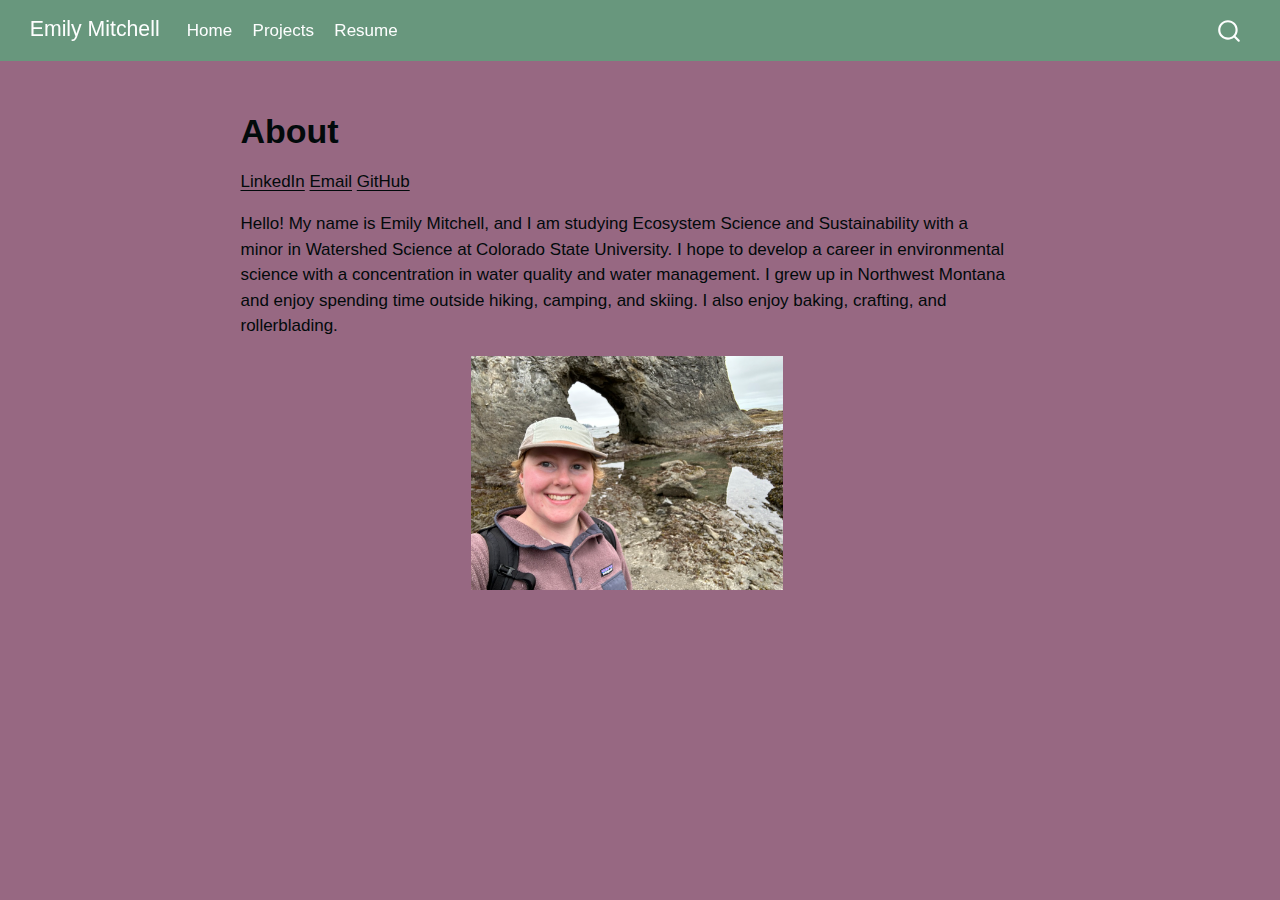
<file: docs/index.html>
<!DOCTYPE html>
<html xmlns="http://www.w3.org/1999/xhtml" lang="en" xml:lang="en"><head>

<meta charset="utf-8">
<meta name="generator" content="quarto-1.5.57">

<meta name="viewport" content="width=device-width, initial-scale=1.0, user-scalable=yes">


<title>About – Emily Mitchell</title>
<style>
code{white-space: pre-wrap;}
span.smallcaps{font-variant: small-caps;}
div.columns{display: flex; gap: min(4vw, 1.5em);}
div.column{flex: auto; overflow-x: auto;}
div.hanging-indent{margin-left: 1.5em; text-indent: -1.5em;}
ul.task-list{list-style: none;}
ul.task-list li input[type="checkbox"] {
  width: 0.8em;
  margin: 0 0.8em 0.2em -1em; /* quarto-specific, see https://github.com/quarto-dev/quarto-cli/issues/4556 */ 
  vertical-align: middle;
}
</style>


<script src="site_libs/quarto-nav/quarto-nav.js"></script>
<script src="site_libs/quarto-nav/headroom.min.js"></script>
<script src="site_libs/clipboard/clipboard.min.js"></script>
<script src="site_libs/quarto-search/autocomplete.umd.js"></script>
<script src="site_libs/quarto-search/fuse.min.js"></script>
<script src="site_libs/quarto-search/quarto-search.js"></script>
<meta name="quarto:offset" content="./">
<script src="site_libs/quarto-html/quarto.js"></script>
<script src="site_libs/quarto-html/popper.min.js"></script>
<script src="site_libs/quarto-html/tippy.umd.min.js"></script>
<link href="site_libs/quarto-html/tippy.css" rel="stylesheet">
<link href="site_libs/quarto-html/quarto-syntax-highlighting.css" rel="stylesheet" id="quarto-text-highlighting-styles">
<script src="site_libs/bootstrap/bootstrap.min.js"></script>
<link href="site_libs/bootstrap/bootstrap-icons.css" rel="stylesheet">
<link href="site_libs/bootstrap/bootstrap.min.css" rel="stylesheet" id="quarto-bootstrap" data-mode="light">
<script id="quarto-search-options" type="application/json">{
  "location": "navbar",
  "copy-button": false,
  "collapse-after": 3,
  "panel-placement": "end",
  "type": "overlay",
  "limit": 50,
  "keyboard-shortcut": [
    "f",
    "/",
    "s"
  ],
  "show-item-context": false,
  "language": {
    "search-no-results-text": "No results",
    "search-matching-documents-text": "matching documents",
    "search-copy-link-title": "Copy link to search",
    "search-hide-matches-text": "Hide additional matches",
    "search-more-match-text": "more match in this document",
    "search-more-matches-text": "more matches in this document",
    "search-clear-button-title": "Clear",
    "search-text-placeholder": "",
    "search-detached-cancel-button-title": "Cancel",
    "search-submit-button-title": "Submit",
    "search-label": "Search"
  }
}</script>


<link rel="stylesheet" href="custom.scss">
</head>

<body class="nav-fixed fullcontent">

<div id="quarto-search-results"></div>
  <header id="quarto-header" class="headroom fixed-top">
    <nav class="navbar navbar-expand-lg " data-bs-theme="dark">
      <div class="navbar-container container-fluid">
      <div class="navbar-brand-container mx-auto">
    <a class="navbar-brand" href="./index.html">
    <span class="navbar-title">Emily Mitchell</span>
    </a>
  </div>
            <div id="quarto-search" class="" title="Search"></div>
          <button class="navbar-toggler" type="button" data-bs-toggle="collapse" data-bs-target="#navbarCollapse" aria-controls="navbarCollapse" role="menu" aria-expanded="false" aria-label="Toggle navigation" onclick="if (window.quartoToggleHeadroom) { window.quartoToggleHeadroom(); }">
  <span class="navbar-toggler-icon"></span>
</button>
          <div class="collapse navbar-collapse" id="navbarCollapse">
            <ul class="navbar-nav navbar-nav-scroll me-auto">
  <li class="nav-item">
    <a class="nav-link active" href="./index.html" aria-current="page"> 
<span class="menu-text">Home</span></a>
  </li>  
  <li class="nav-item">
    <a class="nav-link" href="./about.html"> 
<span class="menu-text">Projects</span></a>
  </li>  
  <li class="nav-item">
    <a class="nav-link" href="./resume.html"> 
<span class="menu-text">Resume</span></a>
  </li>  
</ul>
          </div> <!-- /navcollapse -->
            <div class="quarto-navbar-tools">
</div>
      </div> <!-- /container-fluid -->
    </nav>
</header>
<!-- content -->
<div id="quarto-content" class="quarto-container page-columns page-rows-contents page-layout-article page-navbar">
<!-- sidebar -->
<!-- margin-sidebar -->
    
<!-- main -->
<div class="quarto-about-solana column-body">
  <div class="about-entity">
    <div class="entity-contents">
      <header id="title-block-header" class="quarto-title-block default">
<div class="quarto-title">
<h1 class="title">About</h1>
</div>
<div class="quarto-title-meta">
  </div>
</header> 
      <div class="about-contents"><main class="content" id="quarto-document-content">
<p><a href="https://www.linkedin.com/in/emilymitchell8">LinkedIn</a> <a href="mailto:ekmitch@colostate.edu">Email</a> <a href="https://github.com/emilymitchell8">GitHub</a></p>
<p>Hello! My name is Emily Mitchell, and I am studying Ecosystem Science and Sustainability with a minor in Watershed Science at Colorado State University. I hope to develop a career in environmental science with a concentration in water quality and water management. I grew up in Northwest Montana and enjoy spending time outside hiking, camping, and skiing. I also enjoy baking, crafting, and rollerblading.</p>
<div class="quarto-figure quarto-figure-center">
<figure class="figure">
<p><img src="images/EmilyMitchell.jpeg" class="img-fluid quarto-figure quarto-figure-center figure-img" width="312"></p>
</figure>
</div>


</main></div>
    </div>
  </div>
</div>
 <!-- /main -->
<script id="quarto-html-after-body" type="application/javascript">
window.document.addEventListener("DOMContentLoaded", function (event) {
  const toggleBodyColorMode = (bsSheetEl) => {
    const mode = bsSheetEl.getAttribute("data-mode");
    const bodyEl = window.document.querySelector("body");
    if (mode === "dark") {
      bodyEl.classList.add("quarto-dark");
      bodyEl.classList.remove("quarto-light");
    } else {
      bodyEl.classList.add("quarto-light");
      bodyEl.classList.remove("quarto-dark");
    }
  }
  const toggleBodyColorPrimary = () => {
    const bsSheetEl = window.document.querySelector("link#quarto-bootstrap");
    if (bsSheetEl) {
      toggleBodyColorMode(bsSheetEl);
    }
  }
  toggleBodyColorPrimary();  
  const isCodeAnnotation = (el) => {
    for (const clz of el.classList) {
      if (clz.startsWith('code-annotation-')) {                     
        return true;
      }
    }
    return false;
  }
  const onCopySuccess = function(e) {
    // button target
    const button = e.trigger;
    // don't keep focus
    button.blur();
    // flash "checked"
    button.classList.add('code-copy-button-checked');
    var currentTitle = button.getAttribute("title");
    button.setAttribute("title", "Copied!");
    let tooltip;
    if (window.bootstrap) {
      button.setAttribute("data-bs-toggle", "tooltip");
      button.setAttribute("data-bs-placement", "left");
      button.setAttribute("data-bs-title", "Copied!");
      tooltip = new bootstrap.Tooltip(button, 
        { trigger: "manual", 
          customClass: "code-copy-button-tooltip",
          offset: [0, -8]});
      tooltip.show();    
    }
    setTimeout(function() {
      if (tooltip) {
        tooltip.hide();
        button.removeAttribute("data-bs-title");
        button.removeAttribute("data-bs-toggle");
        button.removeAttribute("data-bs-placement");
      }
      button.setAttribute("title", currentTitle);
      button.classList.remove('code-copy-button-checked');
    }, 1000);
    // clear code selection
    e.clearSelection();
  }
  const getTextToCopy = function(trigger) {
      const codeEl = trigger.previousElementSibling.cloneNode(true);
      for (const childEl of codeEl.children) {
        if (isCodeAnnotation(childEl)) {
          childEl.remove();
        }
      }
      return codeEl.innerText;
  }
  const clipboard = new window.ClipboardJS('.code-copy-button:not([data-in-quarto-modal])', {
    text: getTextToCopy
  });
  clipboard.on('success', onCopySuccess);
  if (window.document.getElementById('quarto-embedded-source-code-modal')) {
    // For code content inside modals, clipBoardJS needs to be initialized with a container option
    // TODO: Check when it could be a function (https://github.com/zenorocha/clipboard.js/issues/860)
    const clipboardModal = new window.ClipboardJS('.code-copy-button[data-in-quarto-modal]', {
      text: getTextToCopy,
      container: window.document.getElementById('quarto-embedded-source-code-modal')
    });
    clipboardModal.on('success', onCopySuccess);
  }
    var localhostRegex = new RegExp(/^(?:http|https):\/\/localhost\:?[0-9]*\//);
    var mailtoRegex = new RegExp(/^mailto:/);
      var filterRegex = new RegExp('/' + window.location.host + '/');
    var isInternal = (href) => {
        return filterRegex.test(href) || localhostRegex.test(href) || mailtoRegex.test(href);
    }
    // Inspect non-navigation links and adorn them if external
 	var links = window.document.querySelectorAll('a[href]:not(.nav-link):not(.navbar-brand):not(.toc-action):not(.sidebar-link):not(.sidebar-item-toggle):not(.pagination-link):not(.no-external):not([aria-hidden]):not(.dropdown-item):not(.quarto-navigation-tool):not(.about-link)');
    for (var i=0; i<links.length; i++) {
      const link = links[i];
      if (!isInternal(link.href)) {
        // undo the damage that might have been done by quarto-nav.js in the case of
        // links that we want to consider external
        if (link.dataset.originalHref !== undefined) {
          link.href = link.dataset.originalHref;
        }
      }
    }
  function tippyHover(el, contentFn, onTriggerFn, onUntriggerFn) {
    const config = {
      allowHTML: true,
      maxWidth: 500,
      delay: 100,
      arrow: false,
      appendTo: function(el) {
          return el.parentElement;
      },
      interactive: true,
      interactiveBorder: 10,
      theme: 'quarto',
      placement: 'bottom-start',
    };
    if (contentFn) {
      config.content = contentFn;
    }
    if (onTriggerFn) {
      config.onTrigger = onTriggerFn;
    }
    if (onUntriggerFn) {
      config.onUntrigger = onUntriggerFn;
    }
    window.tippy(el, config); 
  }
  const noterefs = window.document.querySelectorAll('a[role="doc-noteref"]');
  for (var i=0; i<noterefs.length; i++) {
    const ref = noterefs[i];
    tippyHover(ref, function() {
      // use id or data attribute instead here
      let href = ref.getAttribute('data-footnote-href') || ref.getAttribute('href');
      try { href = new URL(href).hash; } catch {}
      const id = href.replace(/^#\/?/, "");
      const note = window.document.getElementById(id);
      if (note) {
        return note.innerHTML;
      } else {
        return "";
      }
    });
  }
  const xrefs = window.document.querySelectorAll('a.quarto-xref');
  const processXRef = (id, note) => {
    // Strip column container classes
    const stripColumnClz = (el) => {
      el.classList.remove("page-full", "page-columns");
      if (el.children) {
        for (const child of el.children) {
          stripColumnClz(child);
        }
      }
    }
    stripColumnClz(note)
    if (id === null || id.startsWith('sec-')) {
      // Special case sections, only their first couple elements
      const container = document.createElement("div");
      if (note.children && note.children.length > 2) {
        container.appendChild(note.children[0].cloneNode(true));
        for (let i = 1; i < note.children.length; i++) {
          const child = note.children[i];
          if (child.tagName === "P" && child.innerText === "") {
            continue;
          } else {
            container.appendChild(child.cloneNode(true));
            break;
          }
        }
        if (window.Quarto?.typesetMath) {
          window.Quarto.typesetMath(container);
        }
        return container.innerHTML
      } else {
        if (window.Quarto?.typesetMath) {
          window.Quarto.typesetMath(note);
        }
        return note.innerHTML;
      }
    } else {
      // Remove any anchor links if they are present
      const anchorLink = note.querySelector('a.anchorjs-link');
      if (anchorLink) {
        anchorLink.remove();
      }
      if (window.Quarto?.typesetMath) {
        window.Quarto.typesetMath(note);
      }
      // TODO in 1.5, we should make sure this works without a callout special case
      if (note.classList.contains("callout")) {
        return note.outerHTML;
      } else {
        return note.innerHTML;
      }
    }
  }
  for (var i=0; i<xrefs.length; i++) {
    const xref = xrefs[i];
    tippyHover(xref, undefined, function(instance) {
      instance.disable();
      let url = xref.getAttribute('href');
      let hash = undefined; 
      if (url.startsWith('#')) {
        hash = url;
      } else {
        try { hash = new URL(url).hash; } catch {}
      }
      if (hash) {
        const id = hash.replace(/^#\/?/, "");
        const note = window.document.getElementById(id);
        if (note !== null) {
          try {
            const html = processXRef(id, note.cloneNode(true));
            instance.setContent(html);
          } finally {
            instance.enable();
            instance.show();
          }
        } else {
          // See if we can fetch this
          fetch(url.split('#')[0])
          .then(res => res.text())
          .then(html => {
            const parser = new DOMParser();
            const htmlDoc = parser.parseFromString(html, "text/html");
            const note = htmlDoc.getElementById(id);
            if (note !== null) {
              const html = processXRef(id, note);
              instance.setContent(html);
            } 
          }).finally(() => {
            instance.enable();
            instance.show();
          });
        }
      } else {
        // See if we can fetch a full url (with no hash to target)
        // This is a special case and we should probably do some content thinning / targeting
        fetch(url)
        .then(res => res.text())
        .then(html => {
          const parser = new DOMParser();
          const htmlDoc = parser.parseFromString(html, "text/html");
          const note = htmlDoc.querySelector('main.content');
          if (note !== null) {
            // This should only happen for chapter cross references
            // (since there is no id in the URL)
            // remove the first header
            if (note.children.length > 0 && note.children[0].tagName === "HEADER") {
              note.children[0].remove();
            }
            const html = processXRef(null, note);
            instance.setContent(html);
          } 
        }).finally(() => {
          instance.enable();
          instance.show();
        });
      }
    }, function(instance) {
    });
  }
      let selectedAnnoteEl;
      const selectorForAnnotation = ( cell, annotation) => {
        let cellAttr = 'data-code-cell="' + cell + '"';
        let lineAttr = 'data-code-annotation="' +  annotation + '"';
        const selector = 'span[' + cellAttr + '][' + lineAttr + ']';
        return selector;
      }
      const selectCodeLines = (annoteEl) => {
        const doc = window.document;
        const targetCell = annoteEl.getAttribute("data-target-cell");
        const targetAnnotation = annoteEl.getAttribute("data-target-annotation");
        const annoteSpan = window.document.querySelector(selectorForAnnotation(targetCell, targetAnnotation));
        const lines = annoteSpan.getAttribute("data-code-lines").split(",");
        const lineIds = lines.map((line) => {
          return targetCell + "-" + line;
        })
        let top = null;
        let height = null;
        let parent = null;
        if (lineIds.length > 0) {
            //compute the position of the single el (top and bottom and make a div)
            const el = window.document.getElementById(lineIds[0]);
            top = el.offsetTop;
            height = el.offsetHeight;
            parent = el.parentElement.parentElement;
          if (lineIds.length > 1) {
            const lastEl = window.document.getElementById(lineIds[lineIds.length - 1]);
            const bottom = lastEl.offsetTop + lastEl.offsetHeight;
            height = bottom - top;
          }
          if (top !== null && height !== null && parent !== null) {
            // cook up a div (if necessary) and position it 
            let div = window.document.getElementById("code-annotation-line-highlight");
            if (div === null) {
              div = window.document.createElement("div");
              div.setAttribute("id", "code-annotation-line-highlight");
              div.style.position = 'absolute';
              parent.appendChild(div);
            }
            div.style.top = top - 2 + "px";
            div.style.height = height + 4 + "px";
            div.style.left = 0;
            let gutterDiv = window.document.getElementById("code-annotation-line-highlight-gutter");
            if (gutterDiv === null) {
              gutterDiv = window.document.createElement("div");
              gutterDiv.setAttribute("id", "code-annotation-line-highlight-gutter");
              gutterDiv.style.position = 'absolute';
              const codeCell = window.document.getElementById(targetCell);
              const gutter = codeCell.querySelector('.code-annotation-gutter');
              gutter.appendChild(gutterDiv);
            }
            gutterDiv.style.top = top - 2 + "px";
            gutterDiv.style.height = height + 4 + "px";
          }
          selectedAnnoteEl = annoteEl;
        }
      };
      const unselectCodeLines = () => {
        const elementsIds = ["code-annotation-line-highlight", "code-annotation-line-highlight-gutter"];
        elementsIds.forEach((elId) => {
          const div = window.document.getElementById(elId);
          if (div) {
            div.remove();
          }
        });
        selectedAnnoteEl = undefined;
      };
        // Handle positioning of the toggle
    window.addEventListener(
      "resize",
      throttle(() => {
        elRect = undefined;
        if (selectedAnnoteEl) {
          selectCodeLines(selectedAnnoteEl);
        }
      }, 10)
    );
    function throttle(fn, ms) {
    let throttle = false;
    let timer;
      return (...args) => {
        if(!throttle) { // first call gets through
            fn.apply(this, args);
            throttle = true;
        } else { // all the others get throttled
            if(timer) clearTimeout(timer); // cancel #2
            timer = setTimeout(() => {
              fn.apply(this, args);
              timer = throttle = false;
            }, ms);
        }
      };
    }
      // Attach click handler to the DT
      const annoteDls = window.document.querySelectorAll('dt[data-target-cell]');
      for (const annoteDlNode of annoteDls) {
        annoteDlNode.addEventListener('click', (event) => {
          const clickedEl = event.target;
          if (clickedEl !== selectedAnnoteEl) {
            unselectCodeLines();
            const activeEl = window.document.querySelector('dt[data-target-cell].code-annotation-active');
            if (activeEl) {
              activeEl.classList.remove('code-annotation-active');
            }
            selectCodeLines(clickedEl);
            clickedEl.classList.add('code-annotation-active');
          } else {
            // Unselect the line
            unselectCodeLines();
            clickedEl.classList.remove('code-annotation-active');
          }
        });
      }
  const findCites = (el) => {
    const parentEl = el.parentElement;
    if (parentEl) {
      const cites = parentEl.dataset.cites;
      if (cites) {
        return {
          el,
          cites: cites.split(' ')
        };
      } else {
        return findCites(el.parentElement)
      }
    } else {
      return undefined;
    }
  };
  var bibliorefs = window.document.querySelectorAll('a[role="doc-biblioref"]');
  for (var i=0; i<bibliorefs.length; i++) {
    const ref = bibliorefs[i];
    const citeInfo = findCites(ref);
    if (citeInfo) {
      tippyHover(citeInfo.el, function() {
        var popup = window.document.createElement('div');
        citeInfo.cites.forEach(function(cite) {
          var citeDiv = window.document.createElement('div');
          citeDiv.classList.add('hanging-indent');
          citeDiv.classList.add('csl-entry');
          var biblioDiv = window.document.getElementById('ref-' + cite);
          if (biblioDiv) {
            citeDiv.innerHTML = biblioDiv.innerHTML;
          }
          popup.appendChild(citeDiv);
        });
        return popup.innerHTML;
      });
    }
  }
});
</script>
</div> <!-- /content -->




</body></html>
</file>
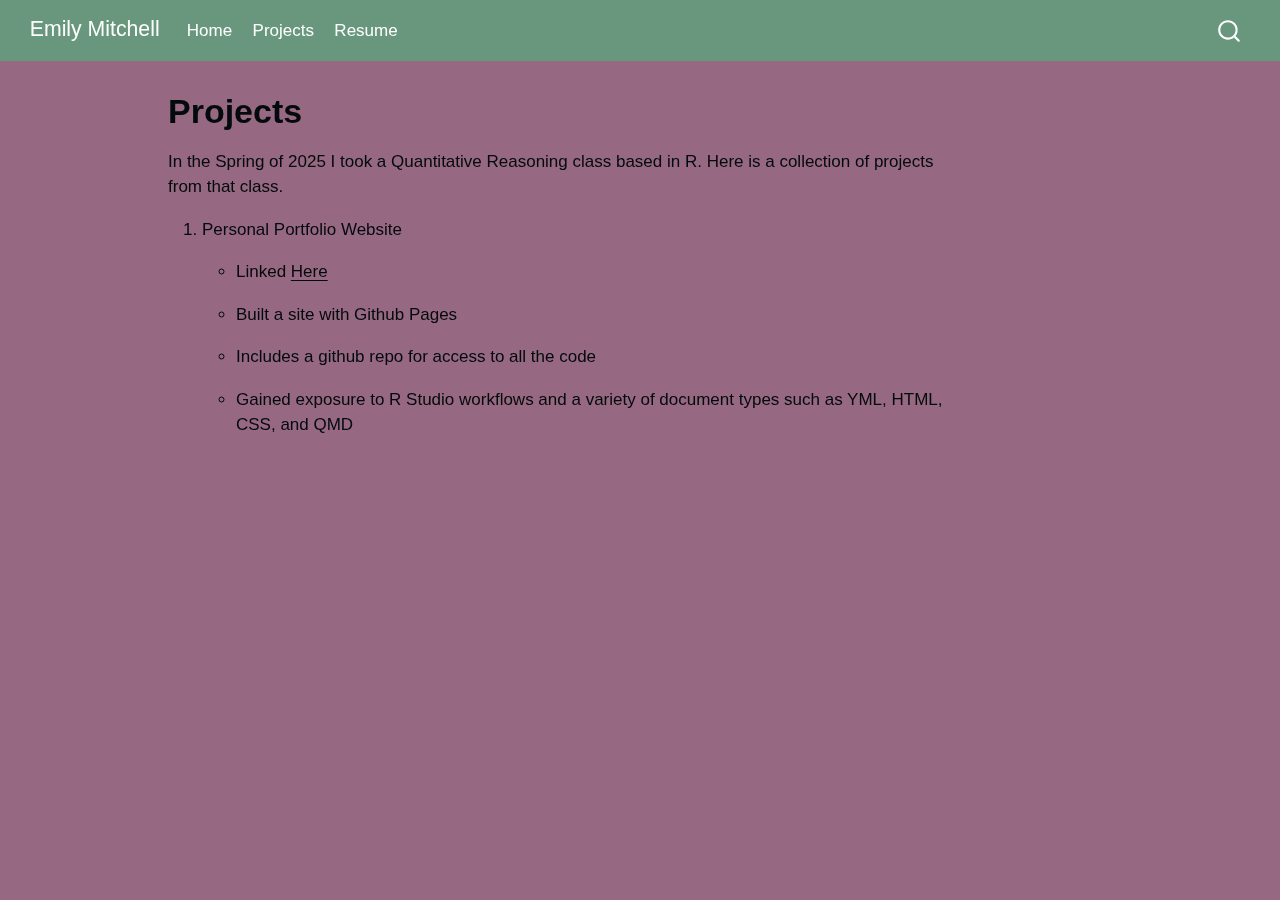
<file: docs/about.html>
<!DOCTYPE html>
<html xmlns="http://www.w3.org/1999/xhtml" lang="en" xml:lang="en"><head>

<meta charset="utf-8">
<meta name="generator" content="quarto-1.5.57">

<meta name="viewport" content="width=device-width, initial-scale=1.0, user-scalable=yes">


<title>Projects – Emily Mitchell</title>
<style>
code{white-space: pre-wrap;}
span.smallcaps{font-variant: small-caps;}
div.columns{display: flex; gap: min(4vw, 1.5em);}
div.column{flex: auto; overflow-x: auto;}
div.hanging-indent{margin-left: 1.5em; text-indent: -1.5em;}
ul.task-list{list-style: none;}
ul.task-list li input[type="checkbox"] {
  width: 0.8em;
  margin: 0 0.8em 0.2em -1em; /* quarto-specific, see https://github.com/quarto-dev/quarto-cli/issues/4556 */ 
  vertical-align: middle;
}
</style>


<script src="site_libs/quarto-nav/quarto-nav.js"></script>
<script src="site_libs/quarto-nav/headroom.min.js"></script>
<script src="site_libs/clipboard/clipboard.min.js"></script>
<script src="site_libs/quarto-search/autocomplete.umd.js"></script>
<script src="site_libs/quarto-search/fuse.min.js"></script>
<script src="site_libs/quarto-search/quarto-search.js"></script>
<meta name="quarto:offset" content="./">
<script src="site_libs/quarto-html/quarto.js"></script>
<script src="site_libs/quarto-html/popper.min.js"></script>
<script src="site_libs/quarto-html/tippy.umd.min.js"></script>
<script src="site_libs/quarto-html/anchor.min.js"></script>
<link href="site_libs/quarto-html/tippy.css" rel="stylesheet">
<link href="site_libs/quarto-html/quarto-syntax-highlighting.css" rel="stylesheet" id="quarto-text-highlighting-styles">
<script src="site_libs/bootstrap/bootstrap.min.js"></script>
<link href="site_libs/bootstrap/bootstrap-icons.css" rel="stylesheet">
<link href="site_libs/bootstrap/bootstrap.min.css" rel="stylesheet" id="quarto-bootstrap" data-mode="light">
<script id="quarto-search-options" type="application/json">{
  "location": "navbar",
  "copy-button": false,
  "collapse-after": 3,
  "panel-placement": "end",
  "type": "overlay",
  "limit": 50,
  "keyboard-shortcut": [
    "f",
    "/",
    "s"
  ],
  "show-item-context": false,
  "language": {
    "search-no-results-text": "No results",
    "search-matching-documents-text": "matching documents",
    "search-copy-link-title": "Copy link to search",
    "search-hide-matches-text": "Hide additional matches",
    "search-more-match-text": "more match in this document",
    "search-more-matches-text": "more matches in this document",
    "search-clear-button-title": "Clear",
    "search-text-placeholder": "",
    "search-detached-cancel-button-title": "Cancel",
    "search-submit-button-title": "Submit",
    "search-label": "Search"
  }
}</script>


<link rel="stylesheet" href="custom.scss">
</head>

<body class="nav-fixed">

<div id="quarto-search-results"></div>
  <header id="quarto-header" class="headroom fixed-top">
    <nav class="navbar navbar-expand-lg " data-bs-theme="dark">
      <div class="navbar-container container-fluid">
      <div class="navbar-brand-container mx-auto">
    <a class="navbar-brand" href="./index.html">
    <span class="navbar-title">Emily Mitchell</span>
    </a>
  </div>
            <div id="quarto-search" class="" title="Search"></div>
          <button class="navbar-toggler" type="button" data-bs-toggle="collapse" data-bs-target="#navbarCollapse" aria-controls="navbarCollapse" role="menu" aria-expanded="false" aria-label="Toggle navigation" onclick="if (window.quartoToggleHeadroom) { window.quartoToggleHeadroom(); }">
  <span class="navbar-toggler-icon"></span>
</button>
          <div class="collapse navbar-collapse" id="navbarCollapse">
            <ul class="navbar-nav navbar-nav-scroll me-auto">
  <li class="nav-item">
    <a class="nav-link" href="./index.html"> 
<span class="menu-text">Home</span></a>
  </li>  
  <li class="nav-item">
    <a class="nav-link active" href="./about.html" aria-current="page"> 
<span class="menu-text">Projects</span></a>
  </li>  
  <li class="nav-item">
    <a class="nav-link" href="./resume.html"> 
<span class="menu-text">Resume</span></a>
  </li>  
</ul>
          </div> <!-- /navcollapse -->
            <div class="quarto-navbar-tools">
</div>
      </div> <!-- /container-fluid -->
    </nav>
</header>
<!-- content -->
<div id="quarto-content" class="quarto-container page-columns page-rows-contents page-layout-article page-navbar">
<!-- sidebar -->
<!-- margin-sidebar -->
    <div id="quarto-margin-sidebar" class="sidebar margin-sidebar zindex-bottom">
        
    </div>
<!-- main -->
<main class="content" id="quarto-document-content">

<header id="title-block-header" class="quarto-title-block default">
<div class="quarto-title">
<h1 class="title">Projects</h1>
</div>



<div class="quarto-title-meta">

    
  
    
  </div>
  


</header>


<p>In the Spring of 2025 I took a Quantitative Reasoning class based in R. Here is a collection of projects from that class.</p>
<ol type="1">
<li>Personal Portfolio Website
<ul>
<li><p>Linked <a href="https://emilymitchell8.github.io">Here</a></p></li>
<li><p>Built a site with Github Pages</p></li>
<li><p>Includes a github repo for access to all the code</p></li>
<li><p>Gained exposure to R Studio workflows and a variety of document types such as YML, HTML, CSS, and QMD</p></li>
</ul></li>
</ol>



</main> <!-- /main -->
<script id="quarto-html-after-body" type="application/javascript">
window.document.addEventListener("DOMContentLoaded", function (event) {
  const toggleBodyColorMode = (bsSheetEl) => {
    const mode = bsSheetEl.getAttribute("data-mode");
    const bodyEl = window.document.querySelector("body");
    if (mode === "dark") {
      bodyEl.classList.add("quarto-dark");
      bodyEl.classList.remove("quarto-light");
    } else {
      bodyEl.classList.add("quarto-light");
      bodyEl.classList.remove("quarto-dark");
    }
  }
  const toggleBodyColorPrimary = () => {
    const bsSheetEl = window.document.querySelector("link#quarto-bootstrap");
    if (bsSheetEl) {
      toggleBodyColorMode(bsSheetEl);
    }
  }
  toggleBodyColorPrimary();  
  const icon = "";
  const anchorJS = new window.AnchorJS();
  anchorJS.options = {
    placement: 'right',
    icon: icon
  };
  anchorJS.add('.anchored');
  const isCodeAnnotation = (el) => {
    for (const clz of el.classList) {
      if (clz.startsWith('code-annotation-')) {                     
        return true;
      }
    }
    return false;
  }
  const onCopySuccess = function(e) {
    // button target
    const button = e.trigger;
    // don't keep focus
    button.blur();
    // flash "checked"
    button.classList.add('code-copy-button-checked');
    var currentTitle = button.getAttribute("title");
    button.setAttribute("title", "Copied!");
    let tooltip;
    if (window.bootstrap) {
      button.setAttribute("data-bs-toggle", "tooltip");
      button.setAttribute("data-bs-placement", "left");
      button.setAttribute("data-bs-title", "Copied!");
      tooltip = new bootstrap.Tooltip(button, 
        { trigger: "manual", 
          customClass: "code-copy-button-tooltip",
          offset: [0, -8]});
      tooltip.show();    
    }
    setTimeout(function() {
      if (tooltip) {
        tooltip.hide();
        button.removeAttribute("data-bs-title");
        button.removeAttribute("data-bs-toggle");
        button.removeAttribute("data-bs-placement");
      }
      button.setAttribute("title", currentTitle);
      button.classList.remove('code-copy-button-checked');
    }, 1000);
    // clear code selection
    e.clearSelection();
  }
  const getTextToCopy = function(trigger) {
      const codeEl = trigger.previousElementSibling.cloneNode(true);
      for (const childEl of codeEl.children) {
        if (isCodeAnnotation(childEl)) {
          childEl.remove();
        }
      }
      return codeEl.innerText;
  }
  const clipboard = new window.ClipboardJS('.code-copy-button:not([data-in-quarto-modal])', {
    text: getTextToCopy
  });
  clipboard.on('success', onCopySuccess);
  if (window.document.getElementById('quarto-embedded-source-code-modal')) {
    // For code content inside modals, clipBoardJS needs to be initialized with a container option
    // TODO: Check when it could be a function (https://github.com/zenorocha/clipboard.js/issues/860)
    const clipboardModal = new window.ClipboardJS('.code-copy-button[data-in-quarto-modal]', {
      text: getTextToCopy,
      container: window.document.getElementById('quarto-embedded-source-code-modal')
    });
    clipboardModal.on('success', onCopySuccess);
  }
    var localhostRegex = new RegExp(/^(?:http|https):\/\/localhost\:?[0-9]*\//);
    var mailtoRegex = new RegExp(/^mailto:/);
      var filterRegex = new RegExp('/' + window.location.host + '/');
    var isInternal = (href) => {
        return filterRegex.test(href) || localhostRegex.test(href) || mailtoRegex.test(href);
    }
    // Inspect non-navigation links and adorn them if external
 	var links = window.document.querySelectorAll('a[href]:not(.nav-link):not(.navbar-brand):not(.toc-action):not(.sidebar-link):not(.sidebar-item-toggle):not(.pagination-link):not(.no-external):not([aria-hidden]):not(.dropdown-item):not(.quarto-navigation-tool):not(.about-link)');
    for (var i=0; i<links.length; i++) {
      const link = links[i];
      if (!isInternal(link.href)) {
        // undo the damage that might have been done by quarto-nav.js in the case of
        // links that we want to consider external
        if (link.dataset.originalHref !== undefined) {
          link.href = link.dataset.originalHref;
        }
      }
    }
  function tippyHover(el, contentFn, onTriggerFn, onUntriggerFn) {
    const config = {
      allowHTML: true,
      maxWidth: 500,
      delay: 100,
      arrow: false,
      appendTo: function(el) {
          return el.parentElement;
      },
      interactive: true,
      interactiveBorder: 10,
      theme: 'quarto',
      placement: 'bottom-start',
    };
    if (contentFn) {
      config.content = contentFn;
    }
    if (onTriggerFn) {
      config.onTrigger = onTriggerFn;
    }
    if (onUntriggerFn) {
      config.onUntrigger = onUntriggerFn;
    }
    window.tippy(el, config); 
  }
  const noterefs = window.document.querySelectorAll('a[role="doc-noteref"]');
  for (var i=0; i<noterefs.length; i++) {
    const ref = noterefs[i];
    tippyHover(ref, function() {
      // use id or data attribute instead here
      let href = ref.getAttribute('data-footnote-href') || ref.getAttribute('href');
      try { href = new URL(href).hash; } catch {}
      const id = href.replace(/^#\/?/, "");
      const note = window.document.getElementById(id);
      if (note) {
        return note.innerHTML;
      } else {
        return "";
      }
    });
  }
  const xrefs = window.document.querySelectorAll('a.quarto-xref');
  const processXRef = (id, note) => {
    // Strip column container classes
    const stripColumnClz = (el) => {
      el.classList.remove("page-full", "page-columns");
      if (el.children) {
        for (const child of el.children) {
          stripColumnClz(child);
        }
      }
    }
    stripColumnClz(note)
    if (id === null || id.startsWith('sec-')) {
      // Special case sections, only their first couple elements
      const container = document.createElement("div");
      if (note.children && note.children.length > 2) {
        container.appendChild(note.children[0].cloneNode(true));
        for (let i = 1; i < note.children.length; i++) {
          const child = note.children[i];
          if (child.tagName === "P" && child.innerText === "") {
            continue;
          } else {
            container.appendChild(child.cloneNode(true));
            break;
          }
        }
        if (window.Quarto?.typesetMath) {
          window.Quarto.typesetMath(container);
        }
        return container.innerHTML
      } else {
        if (window.Quarto?.typesetMath) {
          window.Quarto.typesetMath(note);
        }
        return note.innerHTML;
      }
    } else {
      // Remove any anchor links if they are present
      const anchorLink = note.querySelector('a.anchorjs-link');
      if (anchorLink) {
        anchorLink.remove();
      }
      if (window.Quarto?.typesetMath) {
        window.Quarto.typesetMath(note);
      }
      // TODO in 1.5, we should make sure this works without a callout special case
      if (note.classList.contains("callout")) {
        return note.outerHTML;
      } else {
        return note.innerHTML;
      }
    }
  }
  for (var i=0; i<xrefs.length; i++) {
    const xref = xrefs[i];
    tippyHover(xref, undefined, function(instance) {
      instance.disable();
      let url = xref.getAttribute('href');
      let hash = undefined; 
      if (url.startsWith('#')) {
        hash = url;
      } else {
        try { hash = new URL(url).hash; } catch {}
      }
      if (hash) {
        const id = hash.replace(/^#\/?/, "");
        const note = window.document.getElementById(id);
        if (note !== null) {
          try {
            const html = processXRef(id, note.cloneNode(true));
            instance.setContent(html);
          } finally {
            instance.enable();
            instance.show();
          }
        } else {
          // See if we can fetch this
          fetch(url.split('#')[0])
          .then(res => res.text())
          .then(html => {
            const parser = new DOMParser();
            const htmlDoc = parser.parseFromString(html, "text/html");
            const note = htmlDoc.getElementById(id);
            if (note !== null) {
              const html = processXRef(id, note);
              instance.setContent(html);
            } 
          }).finally(() => {
            instance.enable();
            instance.show();
          });
        }
      } else {
        // See if we can fetch a full url (with no hash to target)
        // This is a special case and we should probably do some content thinning / targeting
        fetch(url)
        .then(res => res.text())
        .then(html => {
          const parser = new DOMParser();
          const htmlDoc = parser.parseFromString(html, "text/html");
          const note = htmlDoc.querySelector('main.content');
          if (note !== null) {
            // This should only happen for chapter cross references
            // (since there is no id in the URL)
            // remove the first header
            if (note.children.length > 0 && note.children[0].tagName === "HEADER") {
              note.children[0].remove();
            }
            const html = processXRef(null, note);
            instance.setContent(html);
          } 
        }).finally(() => {
          instance.enable();
          instance.show();
        });
      }
    }, function(instance) {
    });
  }
      let selectedAnnoteEl;
      const selectorForAnnotation = ( cell, annotation) => {
        let cellAttr = 'data-code-cell="' + cell + '"';
        let lineAttr = 'data-code-annotation="' +  annotation + '"';
        const selector = 'span[' + cellAttr + '][' + lineAttr + ']';
        return selector;
      }
      const selectCodeLines = (annoteEl) => {
        const doc = window.document;
        const targetCell = annoteEl.getAttribute("data-target-cell");
        const targetAnnotation = annoteEl.getAttribute("data-target-annotation");
        const annoteSpan = window.document.querySelector(selectorForAnnotation(targetCell, targetAnnotation));
        const lines = annoteSpan.getAttribute("data-code-lines").split(",");
        const lineIds = lines.map((line) => {
          return targetCell + "-" + line;
        })
        let top = null;
        let height = null;
        let parent = null;
        if (lineIds.length > 0) {
            //compute the position of the single el (top and bottom and make a div)
            const el = window.document.getElementById(lineIds[0]);
            top = el.offsetTop;
            height = el.offsetHeight;
            parent = el.parentElement.parentElement;
          if (lineIds.length > 1) {
            const lastEl = window.document.getElementById(lineIds[lineIds.length - 1]);
            const bottom = lastEl.offsetTop + lastEl.offsetHeight;
            height = bottom - top;
          }
          if (top !== null && height !== null && parent !== null) {
            // cook up a div (if necessary) and position it 
            let div = window.document.getElementById("code-annotation-line-highlight");
            if (div === null) {
              div = window.document.createElement("div");
              div.setAttribute("id", "code-annotation-line-highlight");
              div.style.position = 'absolute';
              parent.appendChild(div);
            }
            div.style.top = top - 2 + "px";
            div.style.height = height + 4 + "px";
            div.style.left = 0;
            let gutterDiv = window.document.getElementById("code-annotation-line-highlight-gutter");
            if (gutterDiv === null) {
              gutterDiv = window.document.createElement("div");
              gutterDiv.setAttribute("id", "code-annotation-line-highlight-gutter");
              gutterDiv.style.position = 'absolute';
              const codeCell = window.document.getElementById(targetCell);
              const gutter = codeCell.querySelector('.code-annotation-gutter');
              gutter.appendChild(gutterDiv);
            }
            gutterDiv.style.top = top - 2 + "px";
            gutterDiv.style.height = height + 4 + "px";
          }
          selectedAnnoteEl = annoteEl;
        }
      };
      const unselectCodeLines = () => {
        const elementsIds = ["code-annotation-line-highlight", "code-annotation-line-highlight-gutter"];
        elementsIds.forEach((elId) => {
          const div = window.document.getElementById(elId);
          if (div) {
            div.remove();
          }
        });
        selectedAnnoteEl = undefined;
      };
        // Handle positioning of the toggle
    window.addEventListener(
      "resize",
      throttle(() => {
        elRect = undefined;
        if (selectedAnnoteEl) {
          selectCodeLines(selectedAnnoteEl);
        }
      }, 10)
    );
    function throttle(fn, ms) {
    let throttle = false;
    let timer;
      return (...args) => {
        if(!throttle) { // first call gets through
            fn.apply(this, args);
            throttle = true;
        } else { // all the others get throttled
            if(timer) clearTimeout(timer); // cancel #2
            timer = setTimeout(() => {
              fn.apply(this, args);
              timer = throttle = false;
            }, ms);
        }
      };
    }
      // Attach click handler to the DT
      const annoteDls = window.document.querySelectorAll('dt[data-target-cell]');
      for (const annoteDlNode of annoteDls) {
        annoteDlNode.addEventListener('click', (event) => {
          const clickedEl = event.target;
          if (clickedEl !== selectedAnnoteEl) {
            unselectCodeLines();
            const activeEl = window.document.querySelector('dt[data-target-cell].code-annotation-active');
            if (activeEl) {
              activeEl.classList.remove('code-annotation-active');
            }
            selectCodeLines(clickedEl);
            clickedEl.classList.add('code-annotation-active');
          } else {
            // Unselect the line
            unselectCodeLines();
            clickedEl.classList.remove('code-annotation-active');
          }
        });
      }
  const findCites = (el) => {
    const parentEl = el.parentElement;
    if (parentEl) {
      const cites = parentEl.dataset.cites;
      if (cites) {
        return {
          el,
          cites: cites.split(' ')
        };
      } else {
        return findCites(el.parentElement)
      }
    } else {
      return undefined;
    }
  };
  var bibliorefs = window.document.querySelectorAll('a[role="doc-biblioref"]');
  for (var i=0; i<bibliorefs.length; i++) {
    const ref = bibliorefs[i];
    const citeInfo = findCites(ref);
    if (citeInfo) {
      tippyHover(citeInfo.el, function() {
        var popup = window.document.createElement('div');
        citeInfo.cites.forEach(function(cite) {
          var citeDiv = window.document.createElement('div');
          citeDiv.classList.add('hanging-indent');
          citeDiv.classList.add('csl-entry');
          var biblioDiv = window.document.getElementById('ref-' + cite);
          if (biblioDiv) {
            citeDiv.innerHTML = biblioDiv.innerHTML;
          }
          popup.appendChild(citeDiv);
        });
        return popup.innerHTML;
      });
    }
  }
});
</script>
</div> <!-- /content -->




</body></html>
</file>
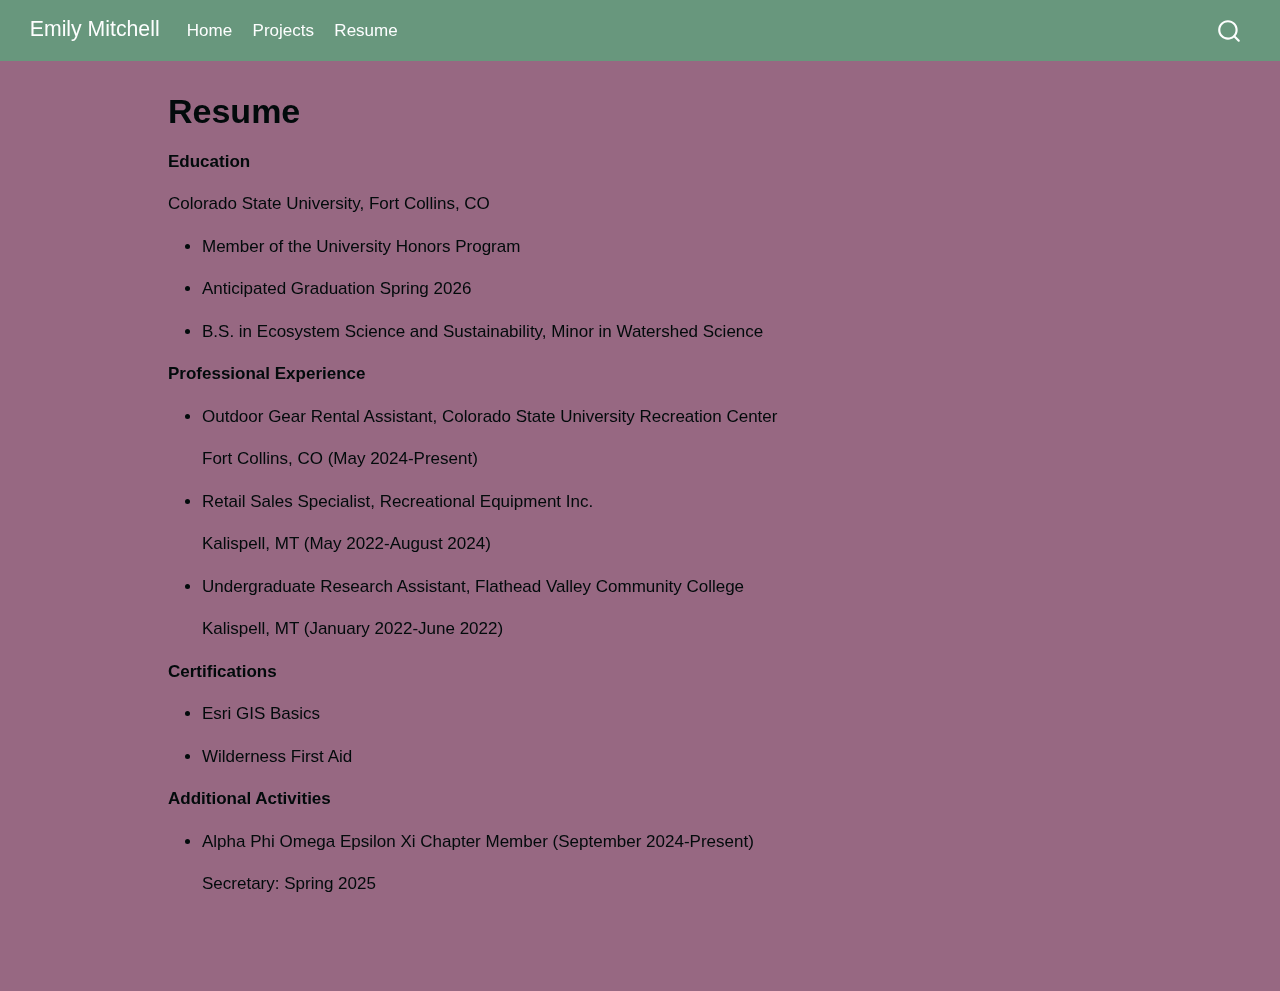
<file: docs/resume.html>
<!DOCTYPE html>
<html xmlns="http://www.w3.org/1999/xhtml" lang="en" xml:lang="en"><head>

<meta charset="utf-8">
<meta name="generator" content="quarto-1.5.57">

<meta name="viewport" content="width=device-width, initial-scale=1.0, user-scalable=yes">


<title>Resume – Emily Mitchell</title>
<style>
code{white-space: pre-wrap;}
span.smallcaps{font-variant: small-caps;}
div.columns{display: flex; gap: min(4vw, 1.5em);}
div.column{flex: auto; overflow-x: auto;}
div.hanging-indent{margin-left: 1.5em; text-indent: -1.5em;}
ul.task-list{list-style: none;}
ul.task-list li input[type="checkbox"] {
  width: 0.8em;
  margin: 0 0.8em 0.2em -1em; /* quarto-specific, see https://github.com/quarto-dev/quarto-cli/issues/4556 */ 
  vertical-align: middle;
}
</style>


<script src="site_libs/quarto-nav/quarto-nav.js"></script>
<script src="site_libs/quarto-nav/headroom.min.js"></script>
<script src="site_libs/clipboard/clipboard.min.js"></script>
<script src="site_libs/quarto-search/autocomplete.umd.js"></script>
<script src="site_libs/quarto-search/fuse.min.js"></script>
<script src="site_libs/quarto-search/quarto-search.js"></script>
<meta name="quarto:offset" content="./">
<script src="site_libs/quarto-html/quarto.js"></script>
<script src="site_libs/quarto-html/popper.min.js"></script>
<script src="site_libs/quarto-html/tippy.umd.min.js"></script>
<script src="site_libs/quarto-html/anchor.min.js"></script>
<link href="site_libs/quarto-html/tippy.css" rel="stylesheet">
<link href="site_libs/quarto-html/quarto-syntax-highlighting.css" rel="stylesheet" id="quarto-text-highlighting-styles">
<script src="site_libs/bootstrap/bootstrap.min.js"></script>
<link href="site_libs/bootstrap/bootstrap-icons.css" rel="stylesheet">
<link href="site_libs/bootstrap/bootstrap.min.css" rel="stylesheet" id="quarto-bootstrap" data-mode="light">
<script id="quarto-search-options" type="application/json">{
  "location": "navbar",
  "copy-button": false,
  "collapse-after": 3,
  "panel-placement": "end",
  "type": "overlay",
  "limit": 50,
  "keyboard-shortcut": [
    "f",
    "/",
    "s"
  ],
  "show-item-context": false,
  "language": {
    "search-no-results-text": "No results",
    "search-matching-documents-text": "matching documents",
    "search-copy-link-title": "Copy link to search",
    "search-hide-matches-text": "Hide additional matches",
    "search-more-match-text": "more match in this document",
    "search-more-matches-text": "more matches in this document",
    "search-clear-button-title": "Clear",
    "search-text-placeholder": "",
    "search-detached-cancel-button-title": "Cancel",
    "search-submit-button-title": "Submit",
    "search-label": "Search"
  }
}</script>


<link rel="stylesheet" href="custom.scss">
</head>

<body class="nav-fixed">

<div id="quarto-search-results"></div>
  <header id="quarto-header" class="headroom fixed-top">
    <nav class="navbar navbar-expand-lg " data-bs-theme="dark">
      <div class="navbar-container container-fluid">
      <div class="navbar-brand-container mx-auto">
    <a class="navbar-brand" href="./index.html">
    <span class="navbar-title">Emily Mitchell</span>
    </a>
  </div>
            <div id="quarto-search" class="" title="Search"></div>
          <button class="navbar-toggler" type="button" data-bs-toggle="collapse" data-bs-target="#navbarCollapse" aria-controls="navbarCollapse" role="menu" aria-expanded="false" aria-label="Toggle navigation" onclick="if (window.quartoToggleHeadroom) { window.quartoToggleHeadroom(); }">
  <span class="navbar-toggler-icon"></span>
</button>
          <div class="collapse navbar-collapse" id="navbarCollapse">
            <ul class="navbar-nav navbar-nav-scroll me-auto">
  <li class="nav-item">
    <a class="nav-link" href="./index.html"> 
<span class="menu-text">Home</span></a>
  </li>  
  <li class="nav-item">
    <a class="nav-link" href="./about.html"> 
<span class="menu-text">Projects</span></a>
  </li>  
  <li class="nav-item">
    <a class="nav-link active" href="./resume.html" aria-current="page"> 
<span class="menu-text">Resume</span></a>
  </li>  
</ul>
          </div> <!-- /navcollapse -->
            <div class="quarto-navbar-tools">
</div>
      </div> <!-- /container-fluid -->
    </nav>
</header>
<!-- content -->
<div id="quarto-content" class="quarto-container page-columns page-rows-contents page-layout-article page-navbar">
<!-- sidebar -->
<!-- margin-sidebar -->
    <div id="quarto-margin-sidebar" class="sidebar margin-sidebar zindex-bottom">
        
    </div>
<!-- main -->
<main class="content" id="quarto-document-content">

<header id="title-block-header" class="quarto-title-block default">
<div class="quarto-title">
<h1 class="title">Resume</h1>
</div>



<div class="quarto-title-meta">

    
  
    
  </div>
  


</header>


<p><strong>Education</strong></p>
<p>Colorado State University, Fort Collins, CO</p>
<ul>
<li><p>Member of the University Honors Program</p></li>
<li><p>Anticipated Graduation Spring 2026</p></li>
<li><p>B.S. in Ecosystem Science and Sustainability, Minor in Watershed Science</p></li>
</ul>
<p><strong>Professional Experience</strong></p>
<ul>
<li><p>Outdoor Gear Rental Assistant, Colorado State University Recreation Center</p>
<p>Fort Collins, CO (May 2024-Present)</p></li>
<li><p>Retail Sales Specialist, Recreational Equipment Inc.</p>
<p>Kalispell, MT (May 2022-August 2024)</p></li>
<li><p>Undergraduate Research Assistant, Flathead Valley Community College</p>
<p>Kalispell, MT (January 2022-June 2022)</p></li>
</ul>
<p><strong>Certifications</strong></p>
<ul>
<li><p>Esri GIS Basics</p></li>
<li><p>Wilderness First Aid</p></li>
</ul>
<p><strong>Additional Activities</strong></p>
<ul>
<li><p>Alpha Phi Omega Epsilon Xi Chapter Member (September 2024-Present)</p>
<p>Secretary: Spring 2025</p></li>
</ul>



</main> <!-- /main -->
<script id="quarto-html-after-body" type="application/javascript">
window.document.addEventListener("DOMContentLoaded", function (event) {
  const toggleBodyColorMode = (bsSheetEl) => {
    const mode = bsSheetEl.getAttribute("data-mode");
    const bodyEl = window.document.querySelector("body");
    if (mode === "dark") {
      bodyEl.classList.add("quarto-dark");
      bodyEl.classList.remove("quarto-light");
    } else {
      bodyEl.classList.add("quarto-light");
      bodyEl.classList.remove("quarto-dark");
    }
  }
  const toggleBodyColorPrimary = () => {
    const bsSheetEl = window.document.querySelector("link#quarto-bootstrap");
    if (bsSheetEl) {
      toggleBodyColorMode(bsSheetEl);
    }
  }
  toggleBodyColorPrimary();  
  const icon = "";
  const anchorJS = new window.AnchorJS();
  anchorJS.options = {
    placement: 'right',
    icon: icon
  };
  anchorJS.add('.anchored');
  const isCodeAnnotation = (el) => {
    for (const clz of el.classList) {
      if (clz.startsWith('code-annotation-')) {                     
        return true;
      }
    }
    return false;
  }
  const onCopySuccess = function(e) {
    // button target
    const button = e.trigger;
    // don't keep focus
    button.blur();
    // flash "checked"
    button.classList.add('code-copy-button-checked');
    var currentTitle = button.getAttribute("title");
    button.setAttribute("title", "Copied!");
    let tooltip;
    if (window.bootstrap) {
      button.setAttribute("data-bs-toggle", "tooltip");
      button.setAttribute("data-bs-placement", "left");
      button.setAttribute("data-bs-title", "Copied!");
      tooltip = new bootstrap.Tooltip(button, 
        { trigger: "manual", 
          customClass: "code-copy-button-tooltip",
          offset: [0, -8]});
      tooltip.show();    
    }
    setTimeout(function() {
      if (tooltip) {
        tooltip.hide();
        button.removeAttribute("data-bs-title");
        button.removeAttribute("data-bs-toggle");
        button.removeAttribute("data-bs-placement");
      }
      button.setAttribute("title", currentTitle);
      button.classList.remove('code-copy-button-checked');
    }, 1000);
    // clear code selection
    e.clearSelection();
  }
  const getTextToCopy = function(trigger) {
      const codeEl = trigger.previousElementSibling.cloneNode(true);
      for (const childEl of codeEl.children) {
        if (isCodeAnnotation(childEl)) {
          childEl.remove();
        }
      }
      return codeEl.innerText;
  }
  const clipboard = new window.ClipboardJS('.code-copy-button:not([data-in-quarto-modal])', {
    text: getTextToCopy
  });
  clipboard.on('success', onCopySuccess);
  if (window.document.getElementById('quarto-embedded-source-code-modal')) {
    // For code content inside modals, clipBoardJS needs to be initialized with a container option
    // TODO: Check when it could be a function (https://github.com/zenorocha/clipboard.js/issues/860)
    const clipboardModal = new window.ClipboardJS('.code-copy-button[data-in-quarto-modal]', {
      text: getTextToCopy,
      container: window.document.getElementById('quarto-embedded-source-code-modal')
    });
    clipboardModal.on('success', onCopySuccess);
  }
    var localhostRegex = new RegExp(/^(?:http|https):\/\/localhost\:?[0-9]*\//);
    var mailtoRegex = new RegExp(/^mailto:/);
      var filterRegex = new RegExp('/' + window.location.host + '/');
    var isInternal = (href) => {
        return filterRegex.test(href) || localhostRegex.test(href) || mailtoRegex.test(href);
    }
    // Inspect non-navigation links and adorn them if external
 	var links = window.document.querySelectorAll('a[href]:not(.nav-link):not(.navbar-brand):not(.toc-action):not(.sidebar-link):not(.sidebar-item-toggle):not(.pagination-link):not(.no-external):not([aria-hidden]):not(.dropdown-item):not(.quarto-navigation-tool):not(.about-link)');
    for (var i=0; i<links.length; i++) {
      const link = links[i];
      if (!isInternal(link.href)) {
        // undo the damage that might have been done by quarto-nav.js in the case of
        // links that we want to consider external
        if (link.dataset.originalHref !== undefined) {
          link.href = link.dataset.originalHref;
        }
      }
    }
  function tippyHover(el, contentFn, onTriggerFn, onUntriggerFn) {
    const config = {
      allowHTML: true,
      maxWidth: 500,
      delay: 100,
      arrow: false,
      appendTo: function(el) {
          return el.parentElement;
      },
      interactive: true,
      interactiveBorder: 10,
      theme: 'quarto',
      placement: 'bottom-start',
    };
    if (contentFn) {
      config.content = contentFn;
    }
    if (onTriggerFn) {
      config.onTrigger = onTriggerFn;
    }
    if (onUntriggerFn) {
      config.onUntrigger = onUntriggerFn;
    }
    window.tippy(el, config); 
  }
  const noterefs = window.document.querySelectorAll('a[role="doc-noteref"]');
  for (var i=0; i<noterefs.length; i++) {
    const ref = noterefs[i];
    tippyHover(ref, function() {
      // use id or data attribute instead here
      let href = ref.getAttribute('data-footnote-href') || ref.getAttribute('href');
      try { href = new URL(href).hash; } catch {}
      const id = href.replace(/^#\/?/, "");
      const note = window.document.getElementById(id);
      if (note) {
        return note.innerHTML;
      } else {
        return "";
      }
    });
  }
  const xrefs = window.document.querySelectorAll('a.quarto-xref');
  const processXRef = (id, note) => {
    // Strip column container classes
    const stripColumnClz = (el) => {
      el.classList.remove("page-full", "page-columns");
      if (el.children) {
        for (const child of el.children) {
          stripColumnClz(child);
        }
      }
    }
    stripColumnClz(note)
    if (id === null || id.startsWith('sec-')) {
      // Special case sections, only their first couple elements
      const container = document.createElement("div");
      if (note.children && note.children.length > 2) {
        container.appendChild(note.children[0].cloneNode(true));
        for (let i = 1; i < note.children.length; i++) {
          const child = note.children[i];
          if (child.tagName === "P" && child.innerText === "") {
            continue;
          } else {
            container.appendChild(child.cloneNode(true));
            break;
          }
        }
        if (window.Quarto?.typesetMath) {
          window.Quarto.typesetMath(container);
        }
        return container.innerHTML
      } else {
        if (window.Quarto?.typesetMath) {
          window.Quarto.typesetMath(note);
        }
        return note.innerHTML;
      }
    } else {
      // Remove any anchor links if they are present
      const anchorLink = note.querySelector('a.anchorjs-link');
      if (anchorLink) {
        anchorLink.remove();
      }
      if (window.Quarto?.typesetMath) {
        window.Quarto.typesetMath(note);
      }
      // TODO in 1.5, we should make sure this works without a callout special case
      if (note.classList.contains("callout")) {
        return note.outerHTML;
      } else {
        return note.innerHTML;
      }
    }
  }
  for (var i=0; i<xrefs.length; i++) {
    const xref = xrefs[i];
    tippyHover(xref, undefined, function(instance) {
      instance.disable();
      let url = xref.getAttribute('href');
      let hash = undefined; 
      if (url.startsWith('#')) {
        hash = url;
      } else {
        try { hash = new URL(url).hash; } catch {}
      }
      if (hash) {
        const id = hash.replace(/^#\/?/, "");
        const note = window.document.getElementById(id);
        if (note !== null) {
          try {
            const html = processXRef(id, note.cloneNode(true));
            instance.setContent(html);
          } finally {
            instance.enable();
            instance.show();
          }
        } else {
          // See if we can fetch this
          fetch(url.split('#')[0])
          .then(res => res.text())
          .then(html => {
            const parser = new DOMParser();
            const htmlDoc = parser.parseFromString(html, "text/html");
            const note = htmlDoc.getElementById(id);
            if (note !== null) {
              const html = processXRef(id, note);
              instance.setContent(html);
            } 
          }).finally(() => {
            instance.enable();
            instance.show();
          });
        }
      } else {
        // See if we can fetch a full url (with no hash to target)
        // This is a special case and we should probably do some content thinning / targeting
        fetch(url)
        .then(res => res.text())
        .then(html => {
          const parser = new DOMParser();
          const htmlDoc = parser.parseFromString(html, "text/html");
          const note = htmlDoc.querySelector('main.content');
          if (note !== null) {
            // This should only happen for chapter cross references
            // (since there is no id in the URL)
            // remove the first header
            if (note.children.length > 0 && note.children[0].tagName === "HEADER") {
              note.children[0].remove();
            }
            const html = processXRef(null, note);
            instance.setContent(html);
          } 
        }).finally(() => {
          instance.enable();
          instance.show();
        });
      }
    }, function(instance) {
    });
  }
      let selectedAnnoteEl;
      const selectorForAnnotation = ( cell, annotation) => {
        let cellAttr = 'data-code-cell="' + cell + '"';
        let lineAttr = 'data-code-annotation="' +  annotation + '"';
        const selector = 'span[' + cellAttr + '][' + lineAttr + ']';
        return selector;
      }
      const selectCodeLines = (annoteEl) => {
        const doc = window.document;
        const targetCell = annoteEl.getAttribute("data-target-cell");
        const targetAnnotation = annoteEl.getAttribute("data-target-annotation");
        const annoteSpan = window.document.querySelector(selectorForAnnotation(targetCell, targetAnnotation));
        const lines = annoteSpan.getAttribute("data-code-lines").split(",");
        const lineIds = lines.map((line) => {
          return targetCell + "-" + line;
        })
        let top = null;
        let height = null;
        let parent = null;
        if (lineIds.length > 0) {
            //compute the position of the single el (top and bottom and make a div)
            const el = window.document.getElementById(lineIds[0]);
            top = el.offsetTop;
            height = el.offsetHeight;
            parent = el.parentElement.parentElement;
          if (lineIds.length > 1) {
            const lastEl = window.document.getElementById(lineIds[lineIds.length - 1]);
            const bottom = lastEl.offsetTop + lastEl.offsetHeight;
            height = bottom - top;
          }
          if (top !== null && height !== null && parent !== null) {
            // cook up a div (if necessary) and position it 
            let div = window.document.getElementById("code-annotation-line-highlight");
            if (div === null) {
              div = window.document.createElement("div");
              div.setAttribute("id", "code-annotation-line-highlight");
              div.style.position = 'absolute';
              parent.appendChild(div);
            }
            div.style.top = top - 2 + "px";
            div.style.height = height + 4 + "px";
            div.style.left = 0;
            let gutterDiv = window.document.getElementById("code-annotation-line-highlight-gutter");
            if (gutterDiv === null) {
              gutterDiv = window.document.createElement("div");
              gutterDiv.setAttribute("id", "code-annotation-line-highlight-gutter");
              gutterDiv.style.position = 'absolute';
              const codeCell = window.document.getElementById(targetCell);
              const gutter = codeCell.querySelector('.code-annotation-gutter');
              gutter.appendChild(gutterDiv);
            }
            gutterDiv.style.top = top - 2 + "px";
            gutterDiv.style.height = height + 4 + "px";
          }
          selectedAnnoteEl = annoteEl;
        }
      };
      const unselectCodeLines = () => {
        const elementsIds = ["code-annotation-line-highlight", "code-annotation-line-highlight-gutter"];
        elementsIds.forEach((elId) => {
          const div = window.document.getElementById(elId);
          if (div) {
            div.remove();
          }
        });
        selectedAnnoteEl = undefined;
      };
        // Handle positioning of the toggle
    window.addEventListener(
      "resize",
      throttle(() => {
        elRect = undefined;
        if (selectedAnnoteEl) {
          selectCodeLines(selectedAnnoteEl);
        }
      }, 10)
    );
    function throttle(fn, ms) {
    let throttle = false;
    let timer;
      return (...args) => {
        if(!throttle) { // first call gets through
            fn.apply(this, args);
            throttle = true;
        } else { // all the others get throttled
            if(timer) clearTimeout(timer); // cancel #2
            timer = setTimeout(() => {
              fn.apply(this, args);
              timer = throttle = false;
            }, ms);
        }
      };
    }
      // Attach click handler to the DT
      const annoteDls = window.document.querySelectorAll('dt[data-target-cell]');
      for (const annoteDlNode of annoteDls) {
        annoteDlNode.addEventListener('click', (event) => {
          const clickedEl = event.target;
          if (clickedEl !== selectedAnnoteEl) {
            unselectCodeLines();
            const activeEl = window.document.querySelector('dt[data-target-cell].code-annotation-active');
            if (activeEl) {
              activeEl.classList.remove('code-annotation-active');
            }
            selectCodeLines(clickedEl);
            clickedEl.classList.add('code-annotation-active');
          } else {
            // Unselect the line
            unselectCodeLines();
            clickedEl.classList.remove('code-annotation-active');
          }
        });
      }
  const findCites = (el) => {
    const parentEl = el.parentElement;
    if (parentEl) {
      const cites = parentEl.dataset.cites;
      if (cites) {
        return {
          el,
          cites: cites.split(' ')
        };
      } else {
        return findCites(el.parentElement)
      }
    } else {
      return undefined;
    }
  };
  var bibliorefs = window.document.querySelectorAll('a[role="doc-biblioref"]');
  for (var i=0; i<bibliorefs.length; i++) {
    const ref = bibliorefs[i];
    const citeInfo = findCites(ref);
    if (citeInfo) {
      tippyHover(citeInfo.el, function() {
        var popup = window.document.createElement('div');
        citeInfo.cites.forEach(function(cite) {
          var citeDiv = window.document.createElement('div');
          citeDiv.classList.add('hanging-indent');
          citeDiv.classList.add('csl-entry');
          var biblioDiv = window.document.getElementById('ref-' + cite);
          if (biblioDiv) {
            citeDiv.innerHTML = biblioDiv.innerHTML;
          }
          popup.appendChild(citeDiv);
        });
        return popup.innerHTML;
      });
    }
  }
});
</script>
</div> <!-- /content -->




</body></html>
</file>
<file: docs/site_libs/quarto-html/tippy.css>
.tippy-box[data-animation=fade][data-state=hidden]{opacity:0}[data-tippy-root]{max-width:calc(100vw - 10px)}.tippy-box{position:relative;background-color:#333;color:#fff;border-radius:4px;font-size:14px;line-height:1.4;white-space:normal;outline:0;transition-property:transform,visibility,opacity}.tippy-box[data-placement^=top]>.tippy-arrow{bottom:0}.tippy-box[data-placement^=top]>.tippy-arrow:before{bottom:-7px;left:0;border-width:8px 8px 0;border-top-color:initial;transform-origin:center top}.tippy-box[data-placement^=bottom]>.tippy-arrow{top:0}.tippy-box[data-placement^=bottom]>.tippy-arrow:before{top:-7px;left:0;border-width:0 8px 8px;border-bottom-color:initial;transform-origin:center bottom}.tippy-box[data-placement^=left]>.tippy-arrow{right:0}.tippy-box[data-placement^=left]>.tippy-arrow:before{border-width:8px 0 8px 8px;border-left-color:initial;right:-7px;transform-origin:center left}.tippy-box[data-placement^=right]>.tippy-arrow{left:0}.tippy-box[data-placement^=right]>.tippy-arrow:before{left:-7px;border-width:8px 8px 8px 0;border-right-color:initial;transform-origin:center right}.tippy-box[data-inertia][data-state=visible]{transition-timing-function:cubic-bezier(.54,1.5,.38,1.11)}.tippy-arrow{width:16px;height:16px;color:#333}.tippy-arrow:before{content:"";position:absolute;border-color:transparent;border-style:solid}.tippy-content{position:relative;padding:5px 9px;z-index:1}
</file>
<file: docs/site_libs/quarto-html/quarto-syntax-highlighting.css>
/* quarto syntax highlight colors */
:root {
  --quarto-hl-ot-color: #003B4F;
  --quarto-hl-at-color: #657422;
  --quarto-hl-ss-color: #20794D;
  --quarto-hl-an-color: #5E5E5E;
  --quarto-hl-fu-color: #4758AB;
  --quarto-hl-st-color: #20794D;
  --quarto-hl-cf-color: #003B4F;
  --quarto-hl-op-color: #5E5E5E;
  --quarto-hl-er-color: #AD0000;
  --quarto-hl-bn-color: #AD0000;
  --quarto-hl-al-color: #AD0000;
  --quarto-hl-va-color: #111111;
  --quarto-hl-bu-color: inherit;
  --quarto-hl-ex-color: inherit;
  --quarto-hl-pp-color: #AD0000;
  --quarto-hl-in-color: #5E5E5E;
  --quarto-hl-vs-color: #20794D;
  --quarto-hl-wa-color: #5E5E5E;
  --quarto-hl-do-color: #5E5E5E;
  --quarto-hl-im-color: #00769E;
  --quarto-hl-ch-color: #20794D;
  --quarto-hl-dt-color: #AD0000;
  --quarto-hl-fl-color: #AD0000;
  --quarto-hl-co-color: #5E5E5E;
  --quarto-hl-cv-color: #5E5E5E;
  --quarto-hl-cn-color: #8f5902;
  --quarto-hl-sc-color: #5E5E5E;
  --quarto-hl-dv-color: #AD0000;
  --quarto-hl-kw-color: #003B4F;
}

/* other quarto variables */
:root {
  --quarto-font-monospace: SFMono-Regular, Menlo, Monaco, Consolas, "Liberation Mono", "Courier New", monospace;
}

pre > code.sourceCode > span {
  color: #003B4F;
}

code span {
  color: #003B4F;
}

code.sourceCode > span {
  color: #003B4F;
}

div.sourceCode,
div.sourceCode pre.sourceCode {
  color: #003B4F;
}

code span.ot {
  color: #003B4F;
  font-style: inherit;
}

code span.at {
  color: #657422;
  font-style: inherit;
}

code span.ss {
  color: #20794D;
  font-style: inherit;
}

code span.an {
  color: #5E5E5E;
  font-style: inherit;
}

code span.fu {
  color: #4758AB;
  font-style: inherit;
}

code span.st {
  color: #20794D;
  font-style: inherit;
}

code span.cf {
  color: #003B4F;
  font-weight: bold;
  font-style: inherit;
}

code span.op {
  color: #5E5E5E;
  font-style: inherit;
}

code span.er {
  color: #AD0000;
  font-style: inherit;
}

code span.bn {
  color: #AD0000;
  font-style: inherit;
}

code span.al {
  color: #AD0000;
  font-style: inherit;
}

code span.va {
  color: #111111;
  font-style: inherit;
}

code span.bu {
  font-style: inherit;
}

code span.ex {
  font-style: inherit;
}

code span.pp {
  color: #AD0000;
  font-style: inherit;
}

code span.in {
  color: #5E5E5E;
  font-style: inherit;
}

code span.vs {
  color: #20794D;
  font-style: inherit;
}

code span.wa {
  color: #5E5E5E;
  font-style: italic;
}

code span.do {
  color: #5E5E5E;
  font-style: italic;
}

code span.im {
  color: #00769E;
  font-style: inherit;
}

code span.ch {
  color: #20794D;
  font-style: inherit;
}

code span.dt {
  color: #AD0000;
  font-style: inherit;
}

code span.fl {
  color: #AD0000;
  font-style: inherit;
}

code span.co {
  color: #5E5E5E;
  font-style: inherit;
}

code span.cv {
  color: #5E5E5E;
  font-style: italic;
}

code span.cn {
  color: #8f5902;
  font-style: inherit;
}

code span.sc {
  color: #5E5E5E;
  font-style: inherit;
}

code span.dv {
  color: #AD0000;
  font-style: inherit;
}

code span.kw {
  color: #003B4F;
  font-weight: bold;
  font-style: inherit;
}

.prevent-inlining {
  content: "</";
}

/*# sourceMappingURL=debc5d5d77c3f9108843748ff7464032.css.map */
</file>
